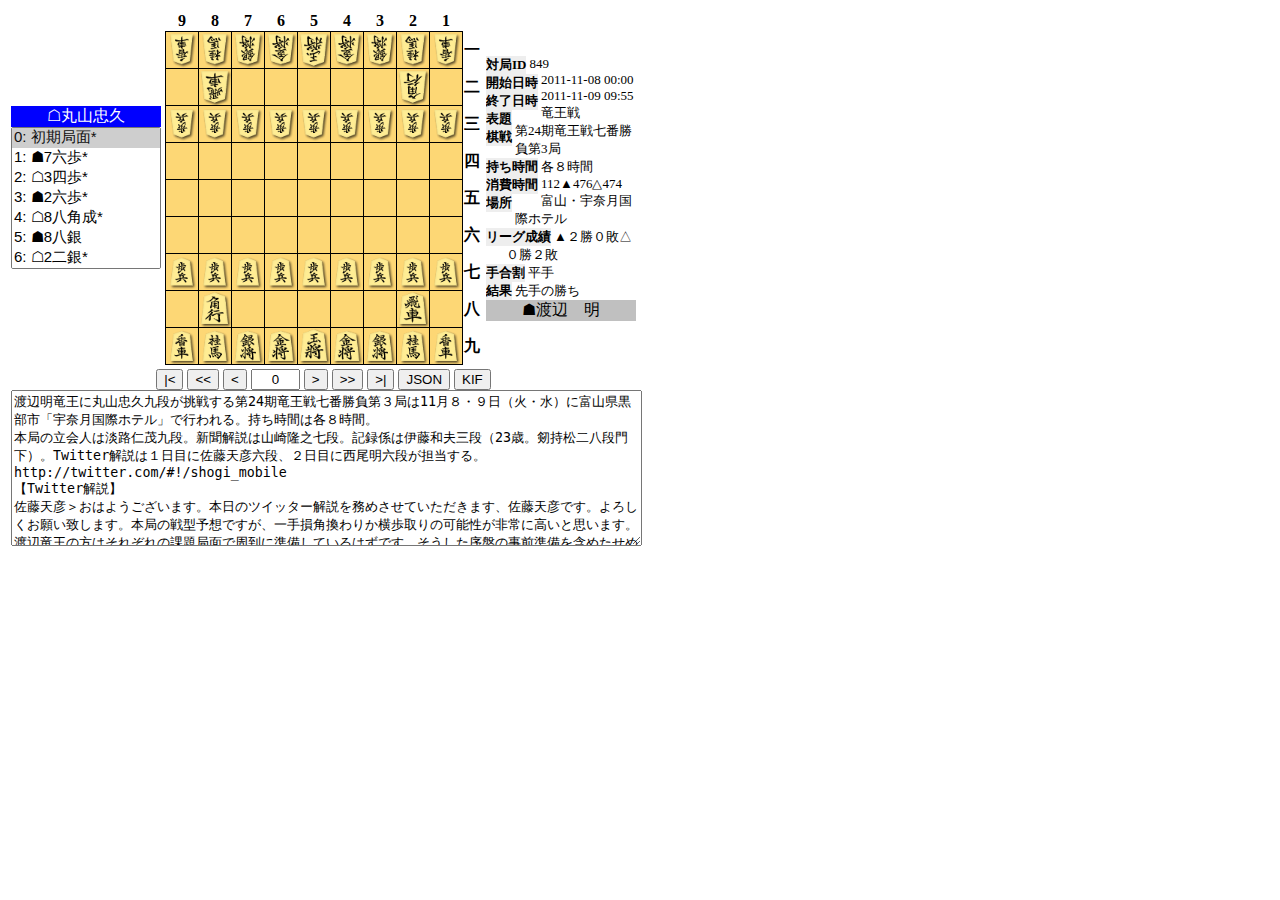
<file: shogitter.html>
<!doctype html>
<html>
	<head>
		<meta charset="UTF-8">
		<title>Kifu for JS</title>
		<link rel='stylesheet' type='text/css' href='shogitter.css'>
		<script type="text/javascript" src="jquery-1.7.1.min.js"></script>
		<script type="text/javascript" src="shogi.js"></script>
		<script type="text/javascript" src="dateformat.js"></script>
		<script type="text/javascript" src="shogitter.js"></script>
		<script type="text/javascript">
			var shogi = new Shogi();
			shogi.openKifuFile("sample.json");
			var shogitter = new Shogitter(shogi, "shogitter2");
			shogitter.init(true);
		</script>
	</head>
	<body>
		<div id="shogitter2"></div>
	</body>
</html>
</file>
<file: shogitter.css>
.shogitter .inlineblock{
	display:inline-block;
	*display: inline;
	*zoom: 1;
}
.shogitter .mochi.info{
	overflow: scroll;
	font-size: small;
}
.shogitter .mochi.info dl{
	margin-top:0;
	margin-bottom:0;
	text-align:left;
}
.shogitter .mochi.info dl dt{
	font-weight: bold;
	clear: both;
	float : left;
	margin-right: 3px;
	background-color: #eee;
}
.shogitter .mochi.info dl dd{
	margin-left:20px;
}

.shogitter select.kifulist{font-size:15px;width:100%;height:100%}
.shogitter table.ban{border-collapse: collapse;}
.shogitter table.ban th{white-space:nowrap;}
.shogitter table.ban td{
	border: 1px #000000 solid;
	background-color:#FDD775;
	padding:0px;
}
.shogitter table.ban td, .shogitter table.ban td img, .shogitter div.mochimain span.mochigoma img, .shogitter div.mochi div.mochimain span.mochigoma{
	padding: 0;
	border-spacing:0;
	width:32px;
	height:36px;
	vertical-align:middle;
}
.shogitter table.ban td.lastto{background-color: #FF9900;}
.shogitter table.ban td.lastfrom{background-color: #FFCC00;}
.shogitter table.ban td.movable{background-color: #AAAAFF;}
.shogitter div.mochi{
	height:50%;width:150px;
}
.shogitter div.mochi div.mochimain{
	width:100%;height:100%;margin-bottom:0;margin-top:auto;
}
.shogitter div.mochi div.mochimain span.mochigoma{
	position:relative;
}
.shogitter div.mochi div.mochimain span.mochigoma span.maisuu{
	display: inline;
	position: absolute;
	bottom: 0px;
	right: 0px;
	color:blue;
}
.shogitter div.players{
	height:100%;width:150px;
}
.shogitter div.players div.mochi div.tebanname{
	text-align: center;background-color: silver;
	margin-bottom:0;margin-top:auto;width:100%;
}
.shogitter div.players div.mochi.teban{
	background-color: #ddd;
}
.shogitter div.players div.mochi.teban div.tebanname{
	text-align: center;background-color: blue; color:white;
}
.shogitter div.players div.mochi.teban div.tebanname a{
	color:white;
}

.shogitter ul.inline{
	display:inline;
	padding-left: 0;
}
.shogitter ul.inline li{
	display:inline;
}
</file>
